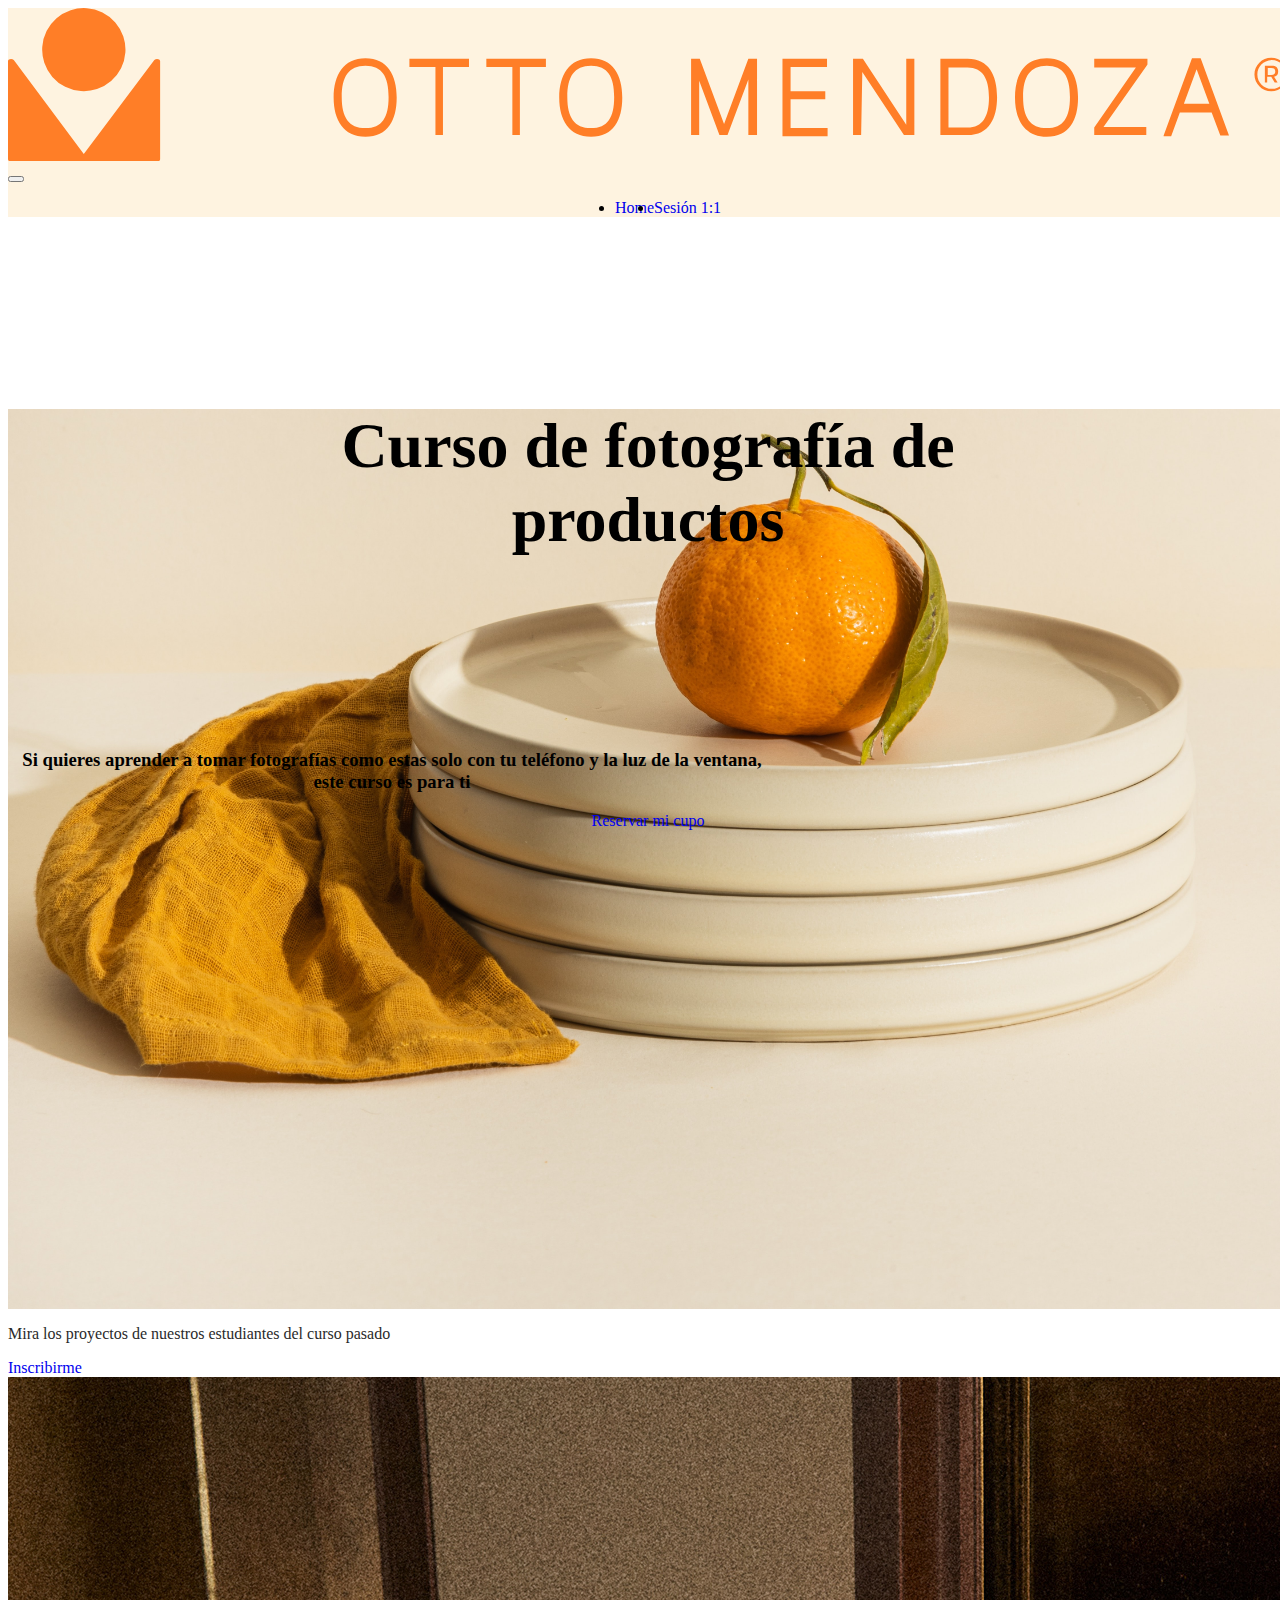
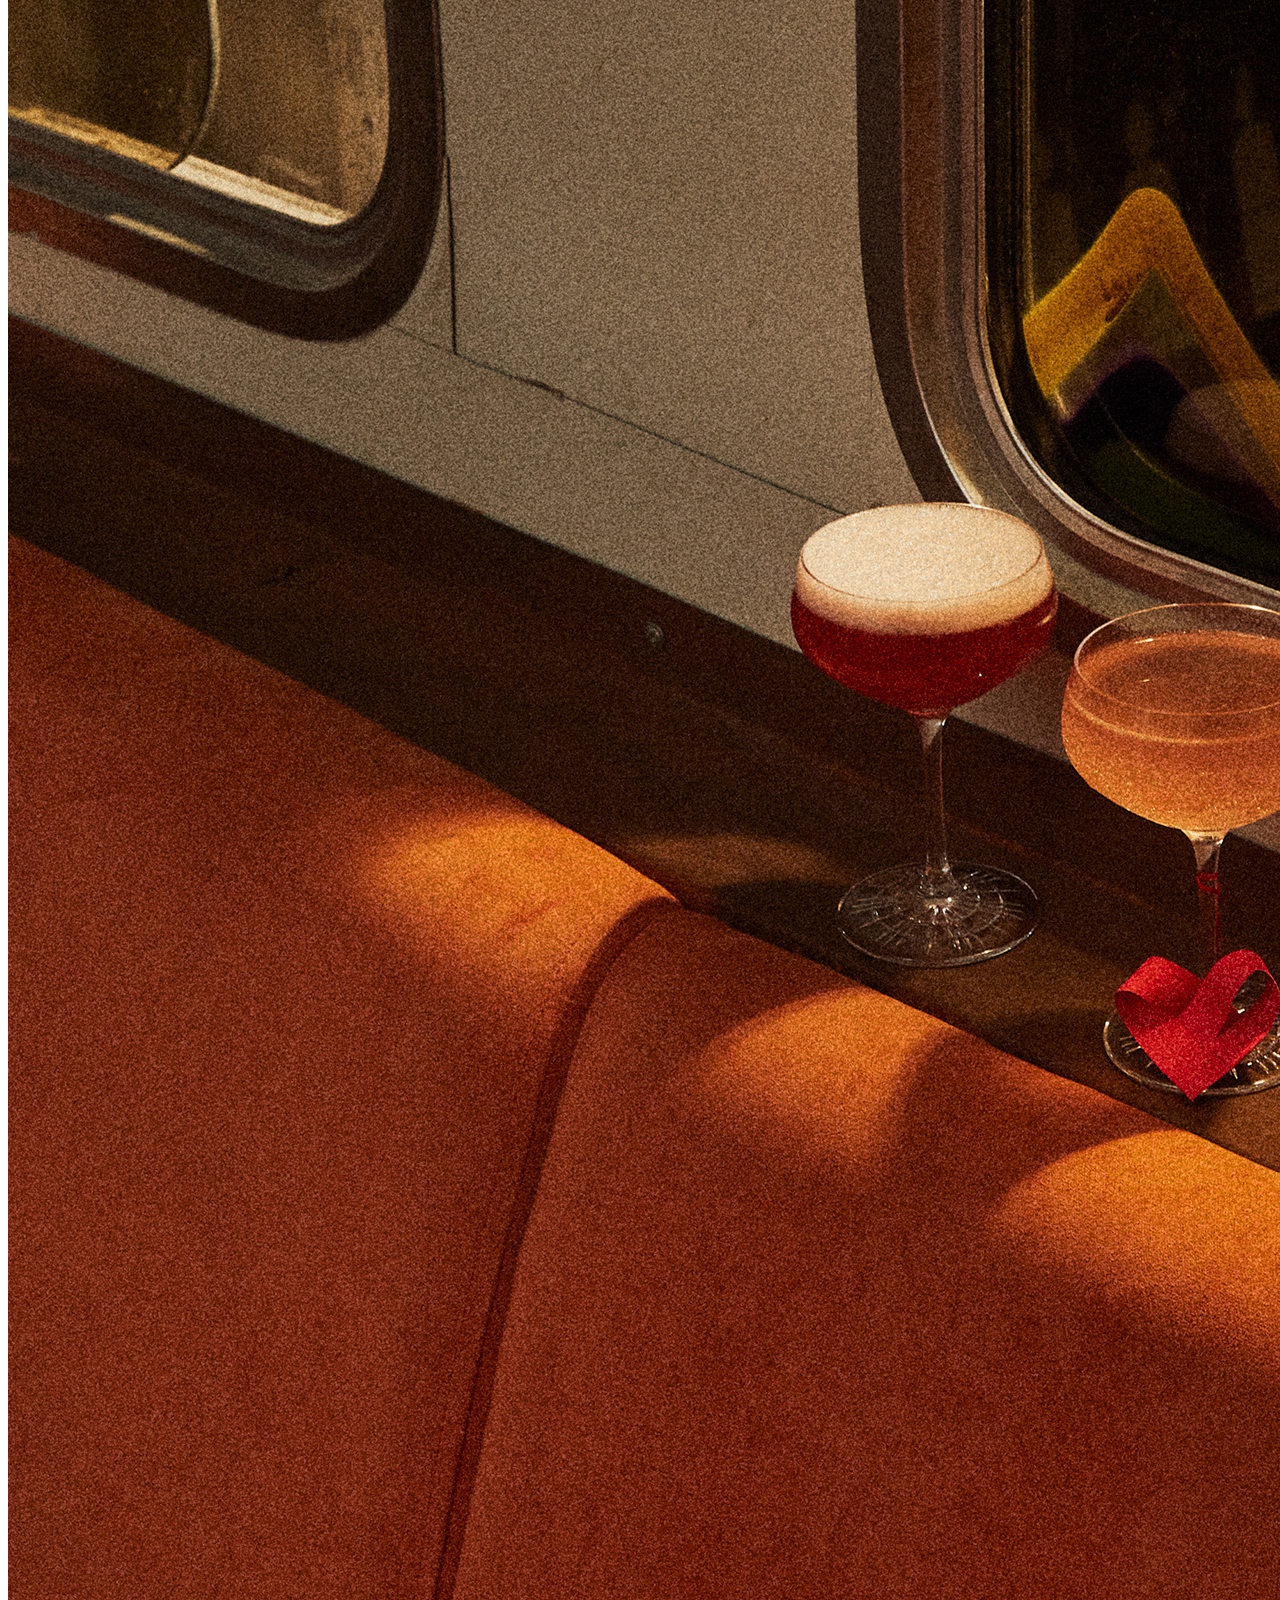
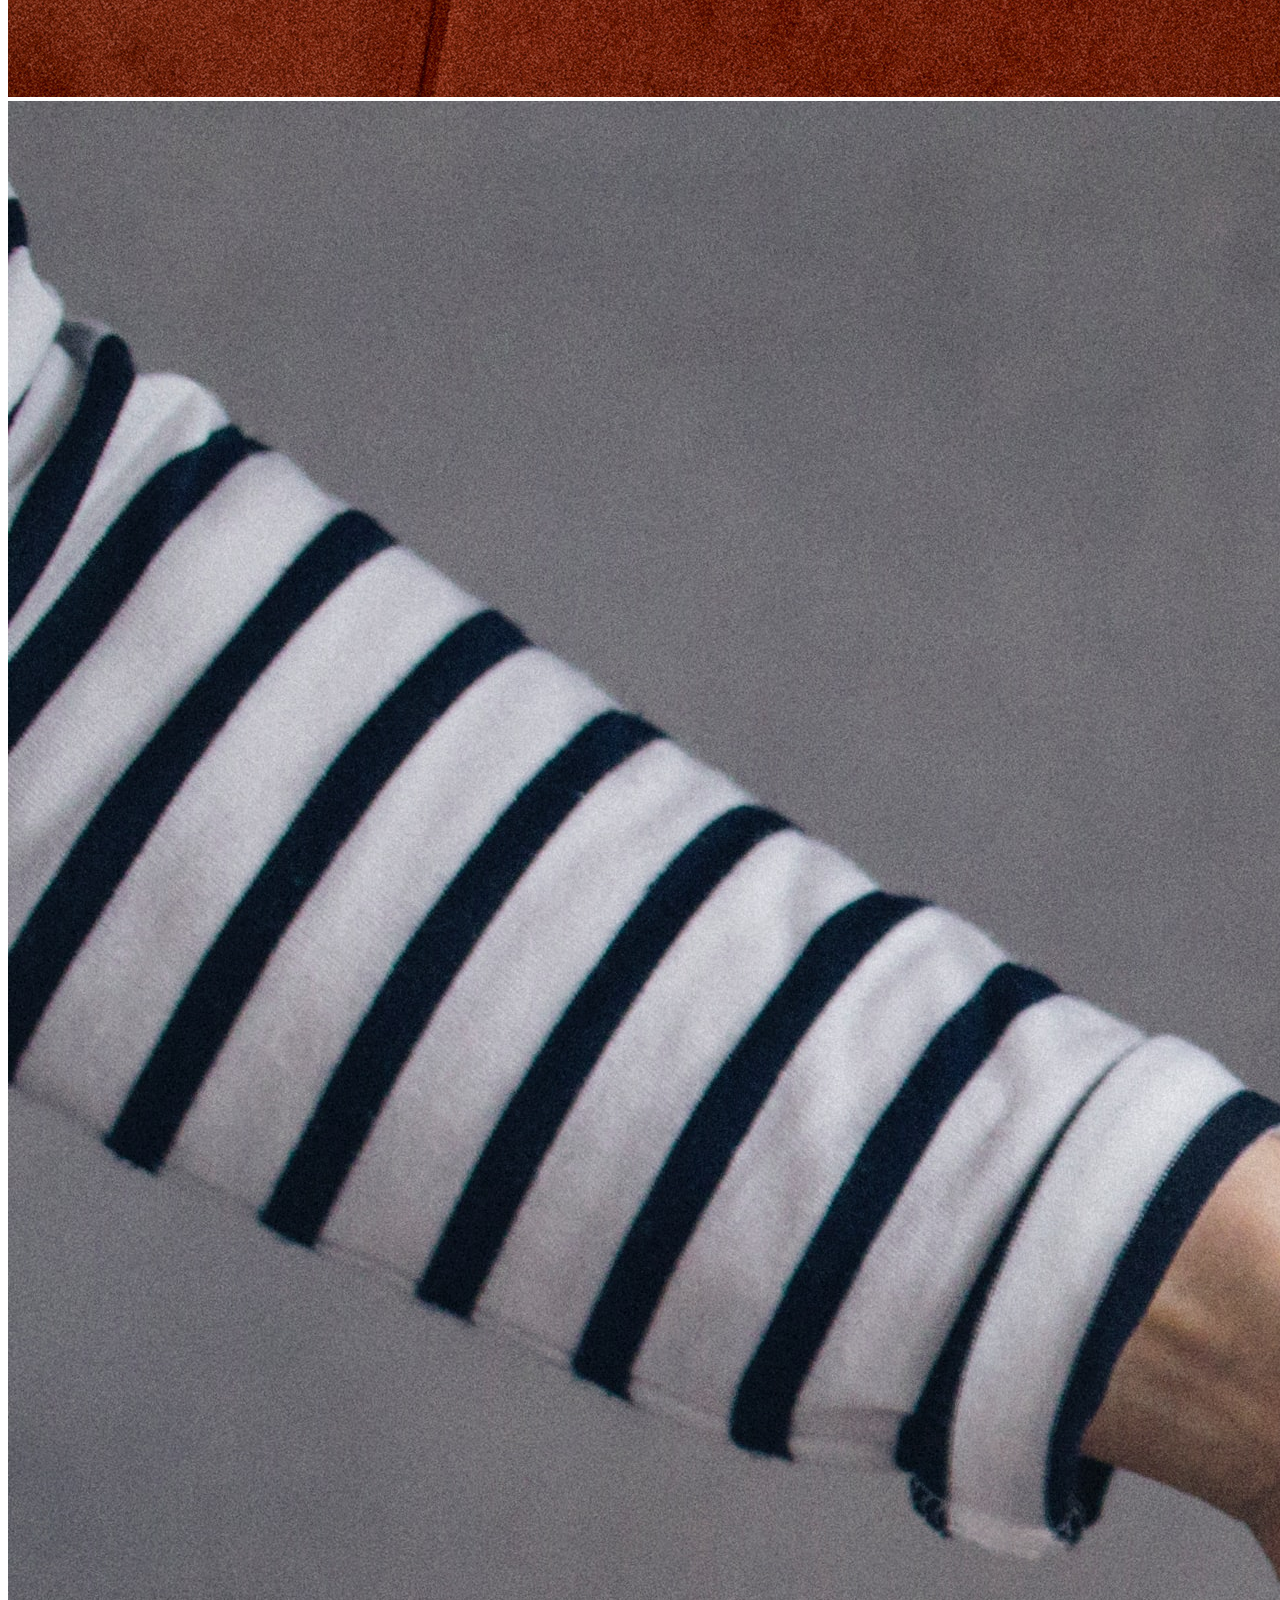
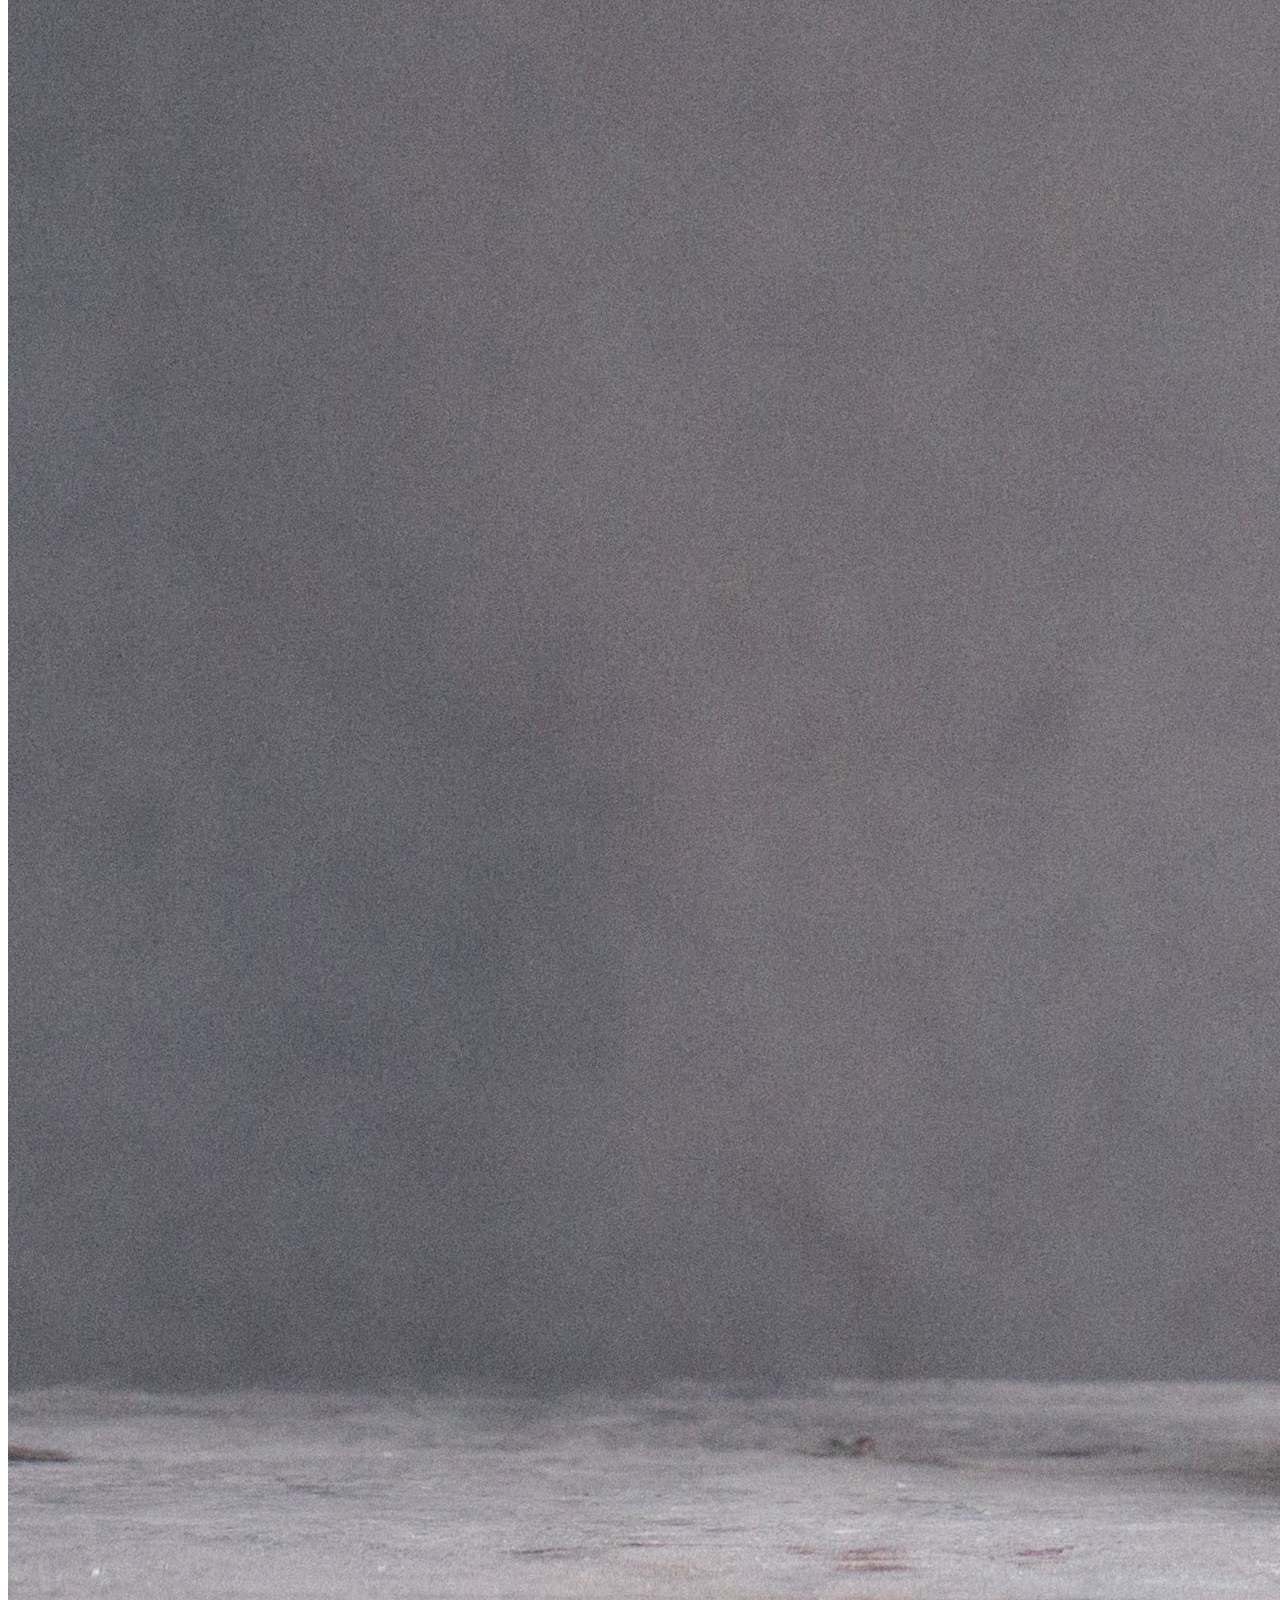
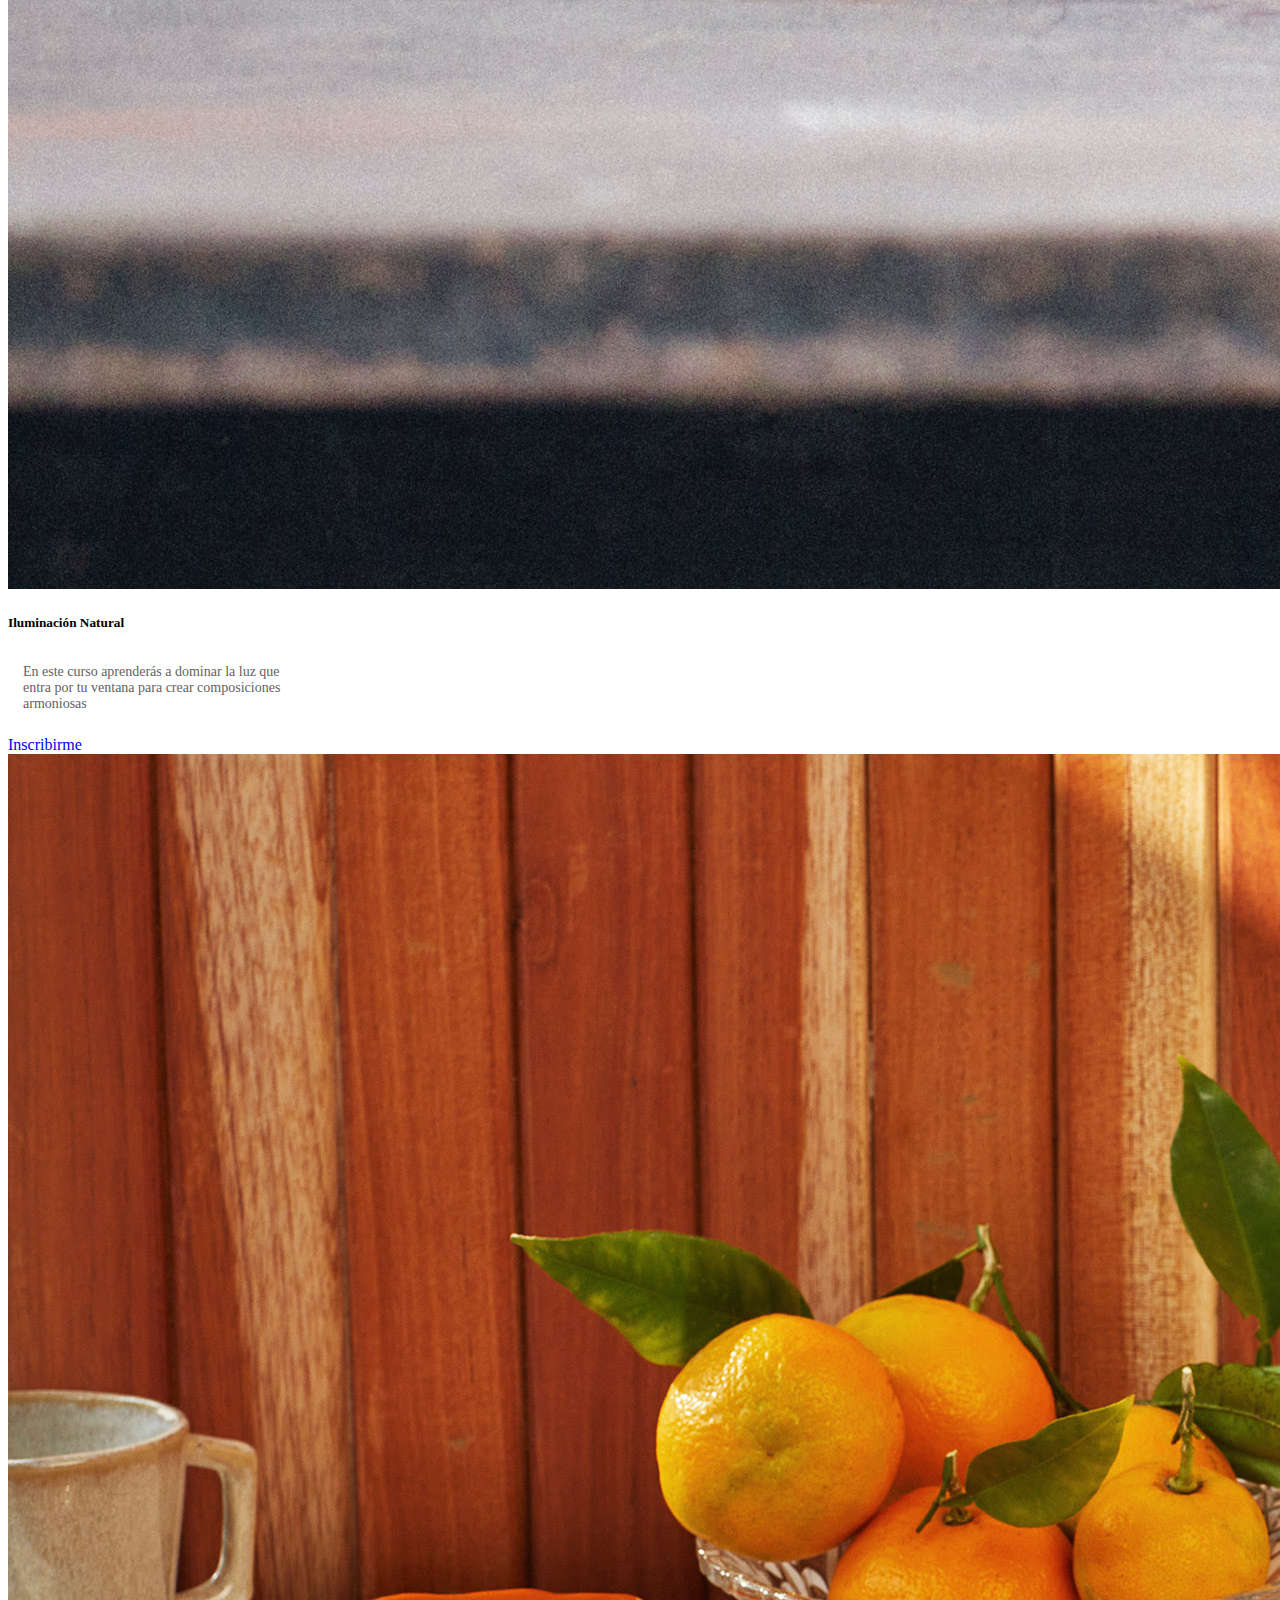
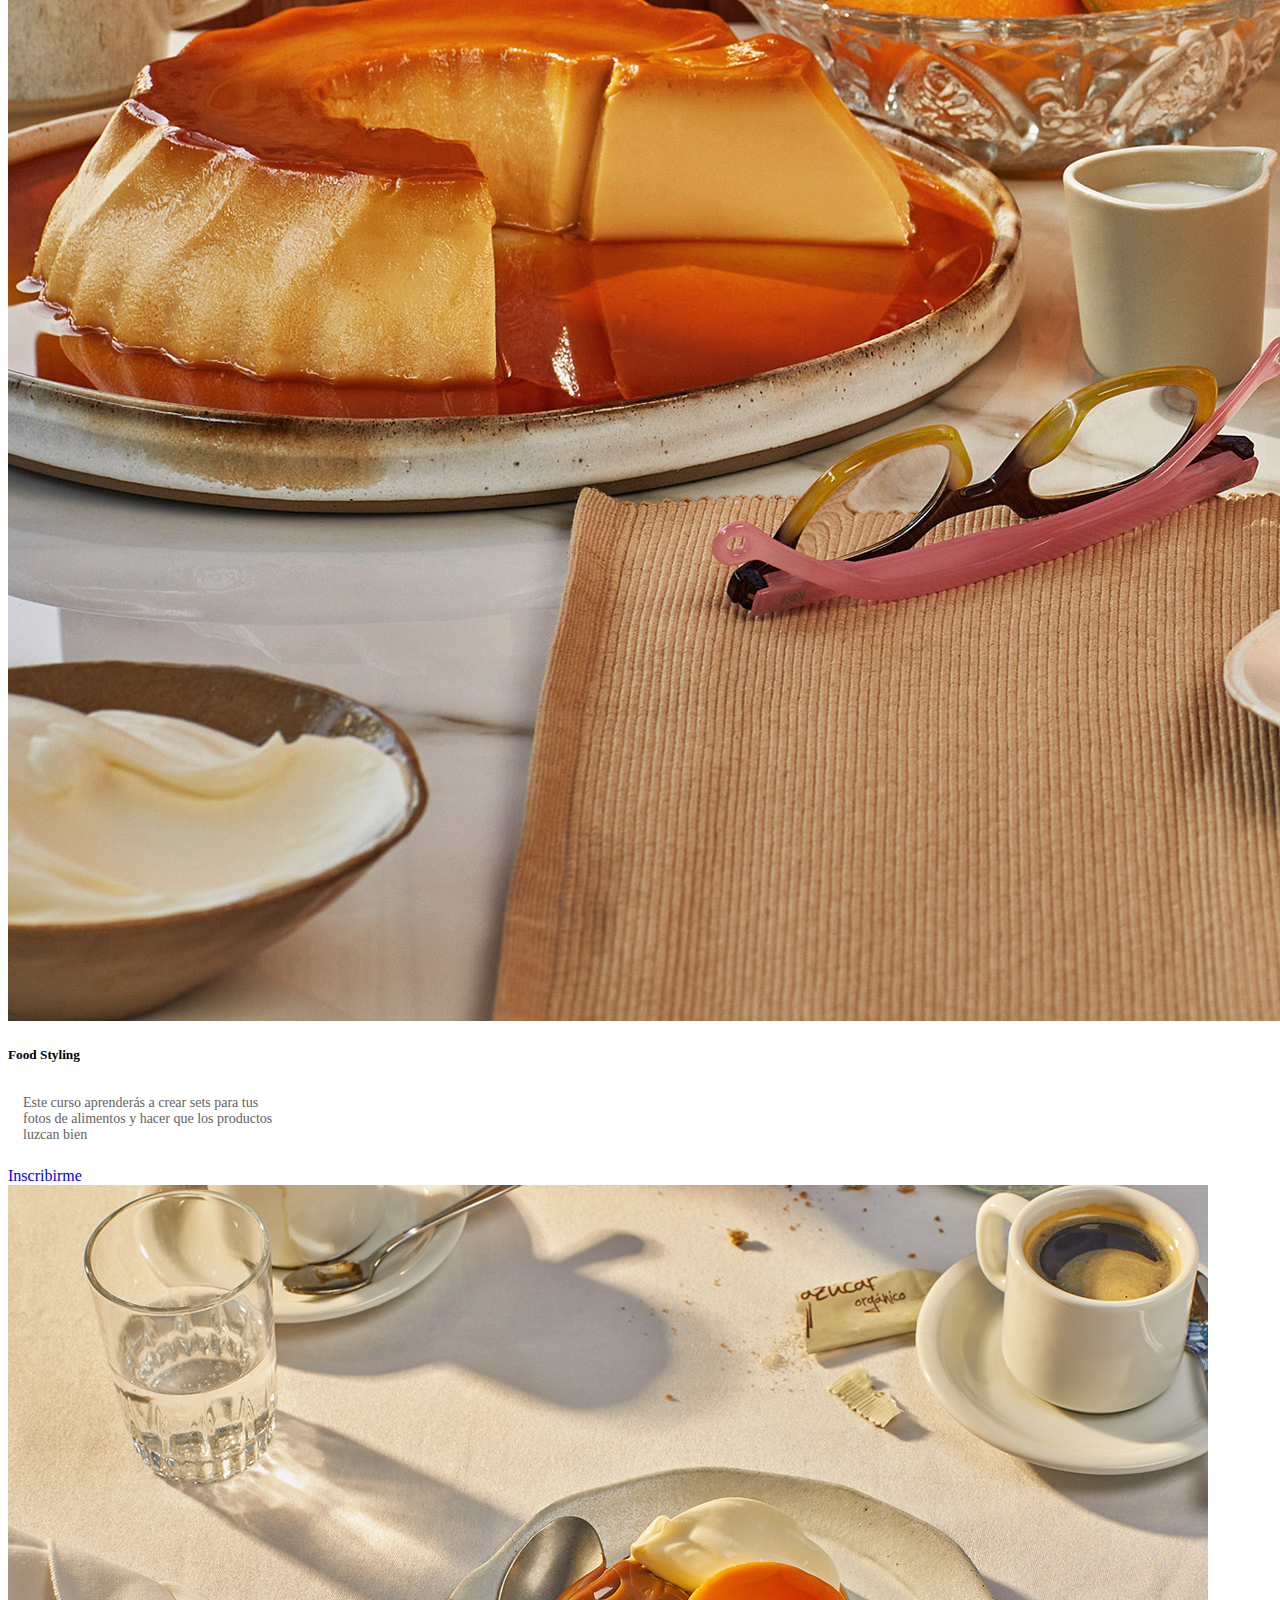
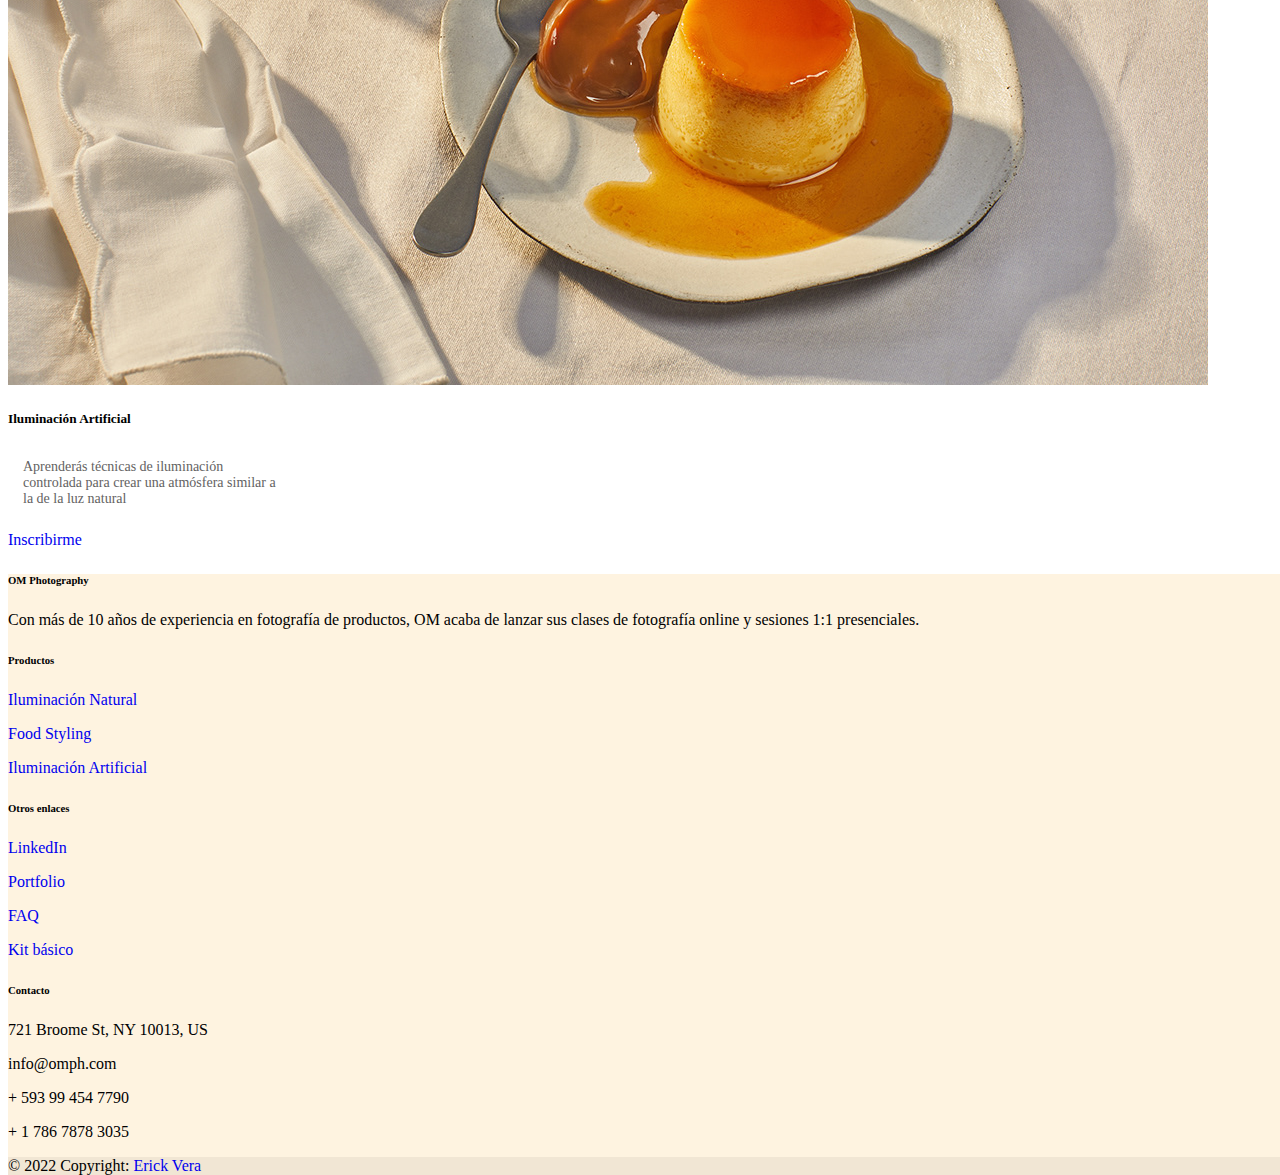
<file: index.html>
<!DOCTYPE html>
<html lang="en">
<head>
    <meta charset="UTF-8">
    <meta http-equiv="X-UA-Compatible" content="IE=edge">
    <meta name="viewport" content="width=device-width, initial-scale=1.0">
    
     <!-- Conexión al servidor donde están los estilos CSS de Bootstrap-->
     <link href="https://cdn.jsdelivr.net/npm/bootstrap@5.2.0-beta1/dist/css/bootstrap.min.css" rel="stylesheet" integrity="sha384-0evHe/X+R7YkIZDRvuzKMRqM+OrBnVFBL6DOitfPri4tjfHxaWutUpFmBp4vmVor" crossorigin="anonymous">

     <!-- CSS -->
    <link rel="stylesheet" href="./style.css">

    <!-- Fonts -->
    <link rel="preconnect" href="https://fonts.googleapis.com"> 
    <link rel="preconnect" href="https://fonts.gstatic.com" crossorigin> 
    <link href="https://fonts.googleapis.com/css2?family=Fraunces:opsz,wght@9..144,300;9..144,400;9..144,600&family=Inter:wght@300;400;500;600;700;800;900&display=swap" rel="stylesheet">

    <title>Landing Bootstrap</title>
</head>

<body>
    <header>
        <!-- Navbar -->
        <nav class="navbar navbar-expand-lg navbar-light bg-light">
            <div class="container-fluid">
              <a class="navbar-brand" href="#"> <img src="./svg/otto-mendoza-logo-small.svg" alt="Logo"></a>
              <button
                class="navbar-toggler"
                type="button"
                data-mdb-toggle="collapse"
                data-mdb-target="#navbarTogglerDemo02"
                aria-controls="navbarTogglerDemo02"
                aria-expanded="false"
                aria-label="Toggle navigation"
              >
                <i class="fas fa-bars"></i>
              </button>
              <div class="collapse navbar-collapse" id="navbarTogglerDemo02">
                <ul class="navbar-nav me-auto mb-2 mb-lg-0" id="enlaces">
                  <li class="nav-item">
                    <a class="nav-link active" aria-current="page" href="#">Home</a>
                  </li>
                  <li class="nav-item">
                    <a class="nav-link" href="./pages/sesion-1-a-1.html">Sesión 1:1</a>
                  </li>
                </ul>
              </div>
            </div>
        </nav>
    </header>

    <main>
        <!-- Hero -->
        <div>
            <div id="home" class="home">
                <div class="text-vcenter d-flex flex-column justify-content-center align-items-center">
                    <h1 class="mb-3">Curso de fotografía de productos</h1>
                    <h3 class="mb-3">Si quieres aprender a tomar fotografías como estas solo con tu teléfono y la luz de la ventana, este curso es para ti</h3>
                    <a href="#about" class="btn btn-outline-dark btn-lg" role="button">Reservar mi cupo</a>
                </div>
            </div>
        </div>

        <!-- Section -->
        <section>
        <div class="container-fluid">
            <div class="row section-row overflow-hidden">
              <div class="col-md-6 col-sm-12 col-lg-6 d-flex flex-column justify-content-center">
                <p class="text-justify display-5 mx-auto pb-5 w-75">Mira los proyectos de nuestros estudiantes del curso pasado</p>
                <a href="#" class="btn btn-primary w-50 mx-auto">Inscribirme</a>
              </div>
              <div class="col-md-6 col-sm-12 col-lg-6">
                <img class="img-fluid" src="./img/clover-club-cocktails.jpg">
              </div>
            </div>
          </div>
        </section>

        <!-- Productos -->
        <section class="mt-5">
            <div class="container-fluid mx-auto mt-4 d-flex justify-content-center">
                <div class="row">
                    <div class="col-md-4 col-sm-12">
                        <div class="card" style="width: 18rem;">
                            <img class="card-img-top" src="./img/alberto-bogo-LpLGzfo1JjY-unsplash.jpg" alt="Chaga Chai">
                            <div class="card-body">
                                <h5 class="card-title text-center">Iluminación Natural</h5>
                                <p class="card-text text-justify">En este curso aprenderás a dominar la luz que entra por tu ventana para crear composiciones armoniosas</p>
                                <a href="#" class="btn btn-primary">Inscribirme</a>
                            </div>
                        </div>
                    </div>   
                    <div class="col-md-4 col-sm-12">
                        <div class="card" style="width: 18rem;">
                            <img class="card-img-top" src="./img/f08ea9146697245.62b4a525c9ccc.jpg" alt="Masala Chai">
                            <div class="card-body">
                                <h5 class="card-title text-center">Food Styling</h5>
                                <p class="card-text text-justify">Este curso aprenderás a crear sets para tus fotos de alimentos y hacer que los productos luzcan bien</p>
                                <a href="#" class="btn btn-primary">Inscribirme</a>
                            </div>
                        </div>
                    </div>  
                    <div class="col-md-4 col-sm-12">
                        <div class="card" style="width: 18rem;">
                            <img class="card-img-top" src="./img/48e8ba146697245.62b4a525c8a48.jpg" alt="Cúrcuma Chai">
                            <div class="card-body">
                                <h5 class="card-title text-center">Iluminación Artificial</h5>
                                <p class="card-text text-justify">Aprenderás técnicas de iluminación controlada para crear una atmósfera similar a la de la luz natural</p>
                                <a href="#" class="btn btn-primary">Inscribirme</a>
                            </div>
                        </div>
                    </div>
                </div>
                </div>
        </section>

    </main>

    <!-- Footer -->
<footer class="text-center text-lg-start bg-light text-muted">

    <!-- Section: Links  -->
    <section class="p-4">
      <div class="container text-center text-md-start mt-5">
        <!-- Grid row -->
        <div class="row mt-3">
          <!-- Grid column -->
          <div class="col-md-3 col-lg-4 col-xl-3 mx-auto mb-4">
            <!-- Content -->
            <h6 class="text-uppercase fw-bold mb-4">
              <i class="fas fa-gem me-3"></i>OM Photography
            </h6>
            <p>
              Con más de 10 años de experiencia en fotografía de productos, OM acaba de lanzar sus clases de fotografía online y sesiones 1:1 presenciales.
            </p>
          </div>
          <!-- Grid column -->
  
          <!-- Grid column -->
          <div class="col-md-2 col-lg-2 col-xl-2 mx-auto mb-4">
            <!-- Links -->
            <h6 class="text-uppercase fw-bold mb-4">
              Productos
            </h6>
            <p>
              <a href="#!" class="text-reset">Iluminación Natural</a>
            </p>
            <p>
              <a href="#!" class="text-reset">Food Styling</a>
            </p>
            <p>
              <a href="#!" class="text-reset">Iluminación Artificial</a>
            </p>
          </div>
          <!-- Grid column -->
  
          <!-- Grid column -->
          <div class="col-md-3 col-lg-2 col-xl-2 mx-auto mb-4">
            <!-- Links -->
            <h6 class="text-uppercase fw-bold mb-4">
              Otros enlaces
            </h6>
            <p>
              <a href="#!" class="text-reset">LinkedIn</a>
            </p>
            <p>
              <a href="#!" class="text-reset">Portfolio</a>
            </p>
            <p>
              <a href="#!" class="text-reset">FAQ</a>
            </p>
            <p>
              <a href="#!" class="text-reset">Kit básico</a>
            </p>
          </div>
          <!-- Grid column -->
  
          <!-- Grid column -->
          <div class="col-md-4 col-lg-3 col-xl-3 mx-auto mb-md-0 mb-4">
            <!-- Links -->
            <h6 class="text-uppercase fw-bold mb-4">Contacto</h6>
            <p><i class="fas fa-home me-3"></i> 721 Broome St, NY 10013, US</p>
            <p>
              <i class="fas fa-envelope me-3"></i>
              info@omph.com
            </p>
            <p><i class="fas fa-phone me-3"></i> + 593 99 454 7790</p>
            <p><i class="fas fa-print me-3"></i> + 1 786 7878 3035</p>
          </div>
          <!-- Grid column -->
        </div>
        <!-- Grid row -->
      </div>
    </section>
    <!-- Section: Links  -->
  
    <!-- Copyright -->
    <div class="text-center p-4" style="background-color: rgba(0, 0, 0, 0.05);">
      © 2022 Copyright:
      <a class="text-reset fw-bold" href="https://linkedin.com/in/eradvera" target="_blank">Erick Vera</a>
    </div>
    <!-- Copyright -->
  </footer>
  <!-- Footer -->



     <!-- Conexión al servidor donde están las funciones de JS de Bootstrap-->
     <script src="https://cdn.jsdelivr.net/npm/bootstrap@5.2.0-beta1/dist/js/bootstrap.bundle.min.js" integrity="sha384-pprn3073KE6tl6bjs2QrFaJGz5/SUsLqktiwsUTF55Jfv3qYSDhgCecCxMW52nD2" crossorigin="anonymous"></script>

</body>
</html>
</file>
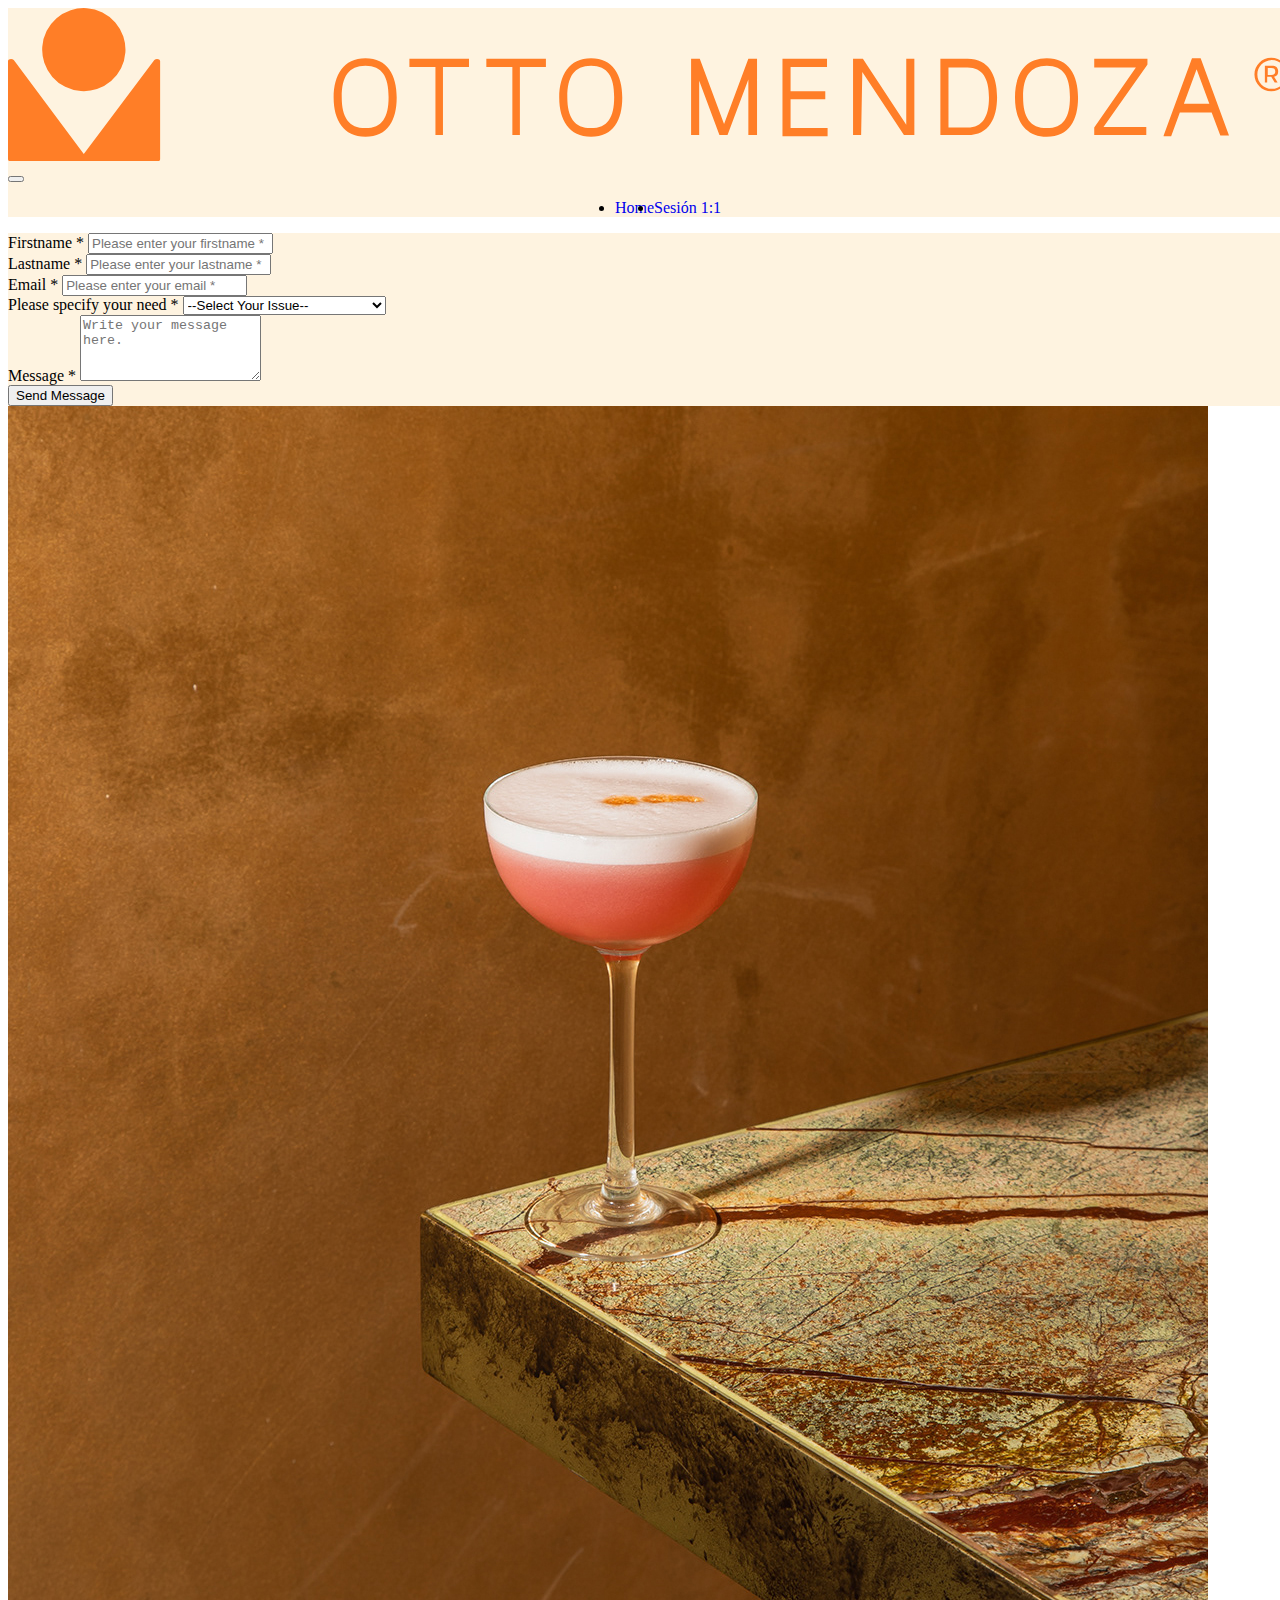
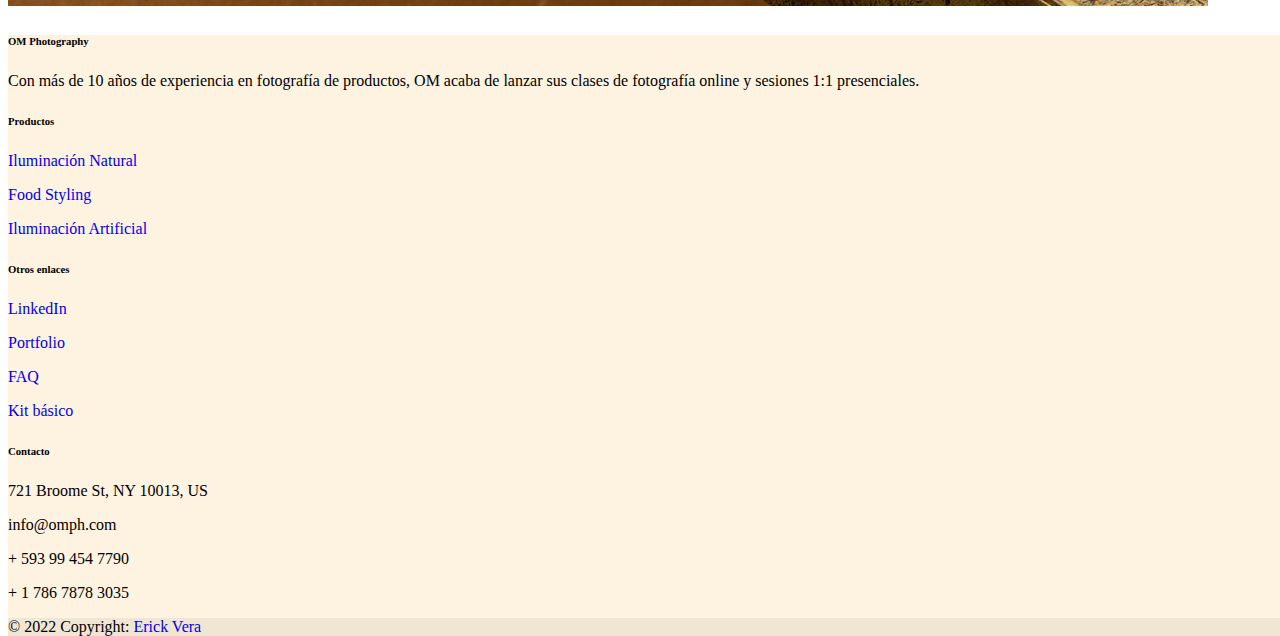
<file: pages/sesion-1-a-1.html>
<!DOCTYPE html>
<html lang="en">
<head>
    <meta charset="UTF-8">
    <meta http-equiv="X-UA-Compatible" content="IE=edge">
    <meta name="viewport" content="width=device-width, initial-scale=1.0">
    
     <!-- Conexión al servidor donde están los estilos CSS de Bootstrap-->
     <link href="https://cdn.jsdelivr.net/npm/bootstrap@5.2.0-beta1/dist/css/bootstrap.min.css" rel="stylesheet" integrity="sha384-0evHe/X+R7YkIZDRvuzKMRqM+OrBnVFBL6DOitfPri4tjfHxaWutUpFmBp4vmVor" crossorigin="anonymous">

     <!-- CSS -->
    <link rel="stylesheet" href="../style.css">

    <!-- Fonts -->
    <link rel="preconnect" href="https://fonts.googleapis.com"> 
    <link rel="preconnect" href="https://fonts.gstatic.com" crossorigin> 
    <link href="https://fonts.googleapis.com/css2?family=Fraunces:opsz,wght@9..144,300;9..144,400;9..144,600&family=Inter:wght@300;400;500;600;700;800;900&display=swap" rel="stylesheet">

    <title>Landing Bootstrap</title>
</head>
<body>
    <header>
        <!-- Navbar -->
        <nav class="navbar navbar-expand-lg navbar-light bg-light">
            <div class="container-fluid">
              <a class="navbar-brand" href="#"> <img src="../svg/otto-mendoza-logo-small.svg" alt="Logo"></a>
              <button
                class="navbar-toggler"
                type="button"
                data-mdb-toggle="collapse"
                data-mdb-target="#navbarTogglerDemo02"
                aria-controls="navbarTogglerDemo02"
                aria-expanded="false"
                aria-label="Toggle navigation"
              >
                <i class="fas fa-bars"></i>
              </button>
              <div class="collapse navbar-collapse" id="navbarTogglerDemo02">
                <ul class="navbar-nav me-auto mb-2 mb-lg-0" id="enlaces">
                  <li class="nav-item">
                    <a class="nav-link active" aria-current="page" href="../index.html">Home</a>
                  </li>
                  <li class="nav-item">
                    <a class="nav-link" href="./pages/sesion-1-a-1.html">Sesión 1:1</a>
                  </li>
                </ul>
              </div>
            </div>
        </nav>
    </header>

    <!-- Contact section -->
    <section>
        <div class="container-fluid">
            <div class="row">
                <div class="col-md-6 col-sm-12 col-lg-6 mx-auto">
                    <div class="card mt-2 mx-auto p-4 bg-light">
                        <div class="card-body bg-light h-50">
                   
                        <div class = "container">
                                         <form id="contact-form" role="form">
            
                        
            
                        <div class="controls">
            
                            <div class="row">
                                <div class="col-md-6">
                                    <div class="form-group">
                                        <label for="form_name">Firstname *</label>
                                        <input id="form_name" type="text" name="name" class="form-control" placeholder="Please enter your firstname *" required="required" data-error="Firstname is required.">
                                        
                                    </div>
                                </div>
                                <div class="col-md-6">
                                    <div class="form-group">
                                        <label for="form_lastname">Lastname *</label>
                                        <input id="form_lastname" type="text" name="surname" class="form-control" placeholder="Please enter your lastname *" required="required" data-error="Lastname is required.">
                                                                        </div>
                                </div>
                            </div>
                            <div class="row">
                                <div class="col-md-6">
                                    <div class="form-group">
                                        <label for="form_email">Email *</label>
                                        <input id="form_email" type="email" name="email" class="form-control" placeholder="Please enter your email *" required="required" data-error="Valid email is required.">
                                        
                                    </div>
                                </div>
                                <div class="col-md-6">
                                    <div class="form-group">
                                        <label for="form_need">Please specify your need *</label>
                                        <select id="form_need" name="need" class="form-control" required="required" data-error="Please specify your need.">
                                            <option value="" selected disabled>--Select Your Issue--</option>
                                            <option >Request Invoice for order</option>
                                            <option >Request order status</option>
                                            <option >Haven't received cashback yet</option>
                                            <option >Other</option>
                                        </select>
                                        
                                    </div>
                                </div>
                            </div>
                            <div class="row">
                                <div class="col-md-12">
                                    <div class="form-group">
                                        <label for="form_message">Message *</label>
                                        <textarea id="form_message" name="message" class="form-control" placeholder="Write your message here." rows="4" required="required" data-error="Please, leave us a message."></textarea
                                            >
                                        </div>
            
                                    </div>
            
            
                                <div class="col-md-12">
                                    
                                    <input type="submit" class="btn btn-success btn-send  pt-2 btn-block
                                        " value="Send Message" >
                                
                            </div>
                      
                            </div>
            
            
                    </div>
                     </form>
                    </div>
                    </div>
                    </div>
                    </div>
              <div class="col-md-6 col-sm-12 col-lg-6">
                <img class="img-fluid" src="../img/clover-cocktail.jpg">
              </div>
            </div>
          </div>
        </section>





    <!-- Footer -->
    <footer class="text-center text-lg-start bg-light text-muted">

        <!-- Section: Links  -->
        <section class="p-4">
          <div class="container text-center text-md-start mt-5">
            <!-- Grid row -->
            <div class="row mt-3">
              <!-- Grid column -->
              <div class="col-md-3 col-lg-4 col-xl-3 mx-auto mb-4">
                <!-- Content -->
                <h6 class="text-uppercase fw-bold mb-4">
                  <i class="fas fa-gem me-3"></i>OM Photography
                </h6>
                <p>
                  Con más de 10 años de experiencia en fotografía de productos, OM acaba de lanzar sus clases de fotografía online y sesiones 1:1 presenciales.
                </p>
              </div>
              <!-- Grid column -->
      
              <!-- Grid column -->
              <div class="col-md-2 col-lg-2 col-xl-2 mx-auto mb-4">
                <!-- Links -->
                <h6 class="text-uppercase fw-bold mb-4">
                  Productos
                </h6>
                <p>
                  <a href="#!" class="text-reset">Iluminación Natural</a>
                </p>
                <p>
                  <a href="#!" class="text-reset">Food Styling</a>
                </p>
                <p>
                  <a href="#!" class="text-reset">Iluminación Artificial</a>
                </p>
              </div>
              <!-- Grid column -->
      
              <!-- Grid column -->
              <div class="col-md-3 col-lg-2 col-xl-2 mx-auto mb-4">
                <!-- Links -->
                <h6 class="text-uppercase fw-bold mb-4">
                  Otros enlaces
                </h6>
                <p>
                  <a href="#!" class="text-reset">LinkedIn</a>
                </p>
                <p>
                  <a href="#!" class="text-reset">Portfolio</a>
                </p>
                <p>
                  <a href="#!" class="text-reset">FAQ</a>
                </p>
                <p>
                  <a href="#!" class="text-reset">Kit básico</a>
                </p>
              </div>
              <!-- Grid column -->
      
              <!-- Grid column -->
              <div class="col-md-4 col-lg-3 col-xl-3 mx-auto mb-md-0 mb-4">
                <!-- Links -->
                <h6 class="text-uppercase fw-bold mb-4">Contacto</h6>
                <p><i class="fas fa-home me-3"></i> 721 Broome St, NY 10013, US</p>
                <p>
                  <i class="fas fa-envelope me-3"></i>
                  info@omph.com
                </p>
                <p><i class="fas fa-phone me-3"></i> + 593 99 454 7790</p>
                <p><i class="fas fa-print me-3"></i> + 1 786 7878 3035</p>
              </div>
              <!-- Grid column -->
            </div>
            <!-- Grid row -->
          </div>
        </section>
        <!-- Section: Links  -->
      
        <!-- Copyright -->
        <div class="text-center p-4" style="background-color: rgba(0, 0, 0, 0.05);">
          © 2022 Copyright:
          <a class="text-reset fw-bold" href="https://linkedin.com/in/eradvera" target="_blank">Erick Vera</a>
        </div>
        <!-- Copyright -->
      </footer>
      <!-- Footer -->

    
     <!-- Conexión al servidor donde están las funciones de JS de Bootstrap-->
     <script src="https://cdn.jsdelivr.net/npm/bootstrap@5.2.0-beta1/dist/js/bootstrap.bundle.min.js" integrity="sha384-pprn3073KE6tl6bjs2QrFaJGz5/SUsLqktiwsUTF55Jfv3qYSDhgCecCxMW52nD2" crossorigin="anonymous"></script>
</body>
</file>
<file: style.css>
html,
body {
    height: 100%;
    width: 100%;
}


.navbar img{
    min-width: 250px;
}

#enlaces {
    display: flex;
    justify-content:center;

}
.text-vcenter {
    text-align: center;
    vertical-align: middle;
}

.text-vcenter h1 {
    font-size: 4em;
    font-weight: 700;
    margin: 15%;
    padding: 0;
}

.text-vcenter h3 {
    max-width: 60%;
}

.hero {
    background-image: url('./img/f08ea9146697245.62b4a525c9ccc.jpg');
    height: 80vh;
    background-size: cover;
    background-repeat: no-repeat;
    background-position: center;
}

#home {
    background: url(./img/no-revisions-Pu0sndkokuA-unsplash.jpg) no-repeat center center fixed;
    height: 100vh;
    position: relative;
    width: 100%;
    -webkit-background-size: cover;
    -moz-background-size: cover;
    -o-background-size: cover;
    background-size: cover;
}

#card {
    height: 80%;
}


.section-row {
    height: 80%;
}

a {
    text-decoration: none;
}

.display-5 {
    color:#2a2a2a
}



/* Card Styles */

.card-sl {
    border-radius: 8px;
    box-shadow: 0 4px 8px 0 rgba(0, 0, 0, 0.2), 0 6px 20px 0 rgba(0, 0, 0, 0.19);
}

.card-image img {
    max-height: 100%;
    max-width: 100%;
    border-radius: 8px 8px 0px 0;
}

.card-action {
    position: relative;
    float: right;
    margin-top: -25px;
    margin-right: 20px;
    z-index: 2;
    color: #E26D5C;
    background: #fff;
    border-radius: 100%;
    padding: 15px;
    font-size: 15px;
    box-shadow: 0 1px 2px 0 rgba(0, 0, 0, 0.2), 0 1px 2px 0 rgba(0, 0, 0, 0.19);
}

.card-action:hover {
    color: #fff;
    background: #E26D5C;
    -webkit-animation: pulse 1.5s infinite;
}

.card-heading {
    font-size: 18px;
    font-weight: bold;
    background: #fff;
    padding: 10px 15px;
}

.card-text {
    padding: 10px 15px;
    background: #fff;
    font-size: 14px;
    color: #636262;
}

.card-button {
    display: flex;
    justify-content: center;
    padding: 10px 0;
    width: 100%;
    background-color: #1F487E;
    color: #fff;
    border-radius: 0 0 8px 8px;
}

.card-button:hover {
    text-decoration: none;
    background-color: #1D3461;
    color: #fff;

}

.bg-light {
    background-color: #fef3e0 !important;
}
</file>
